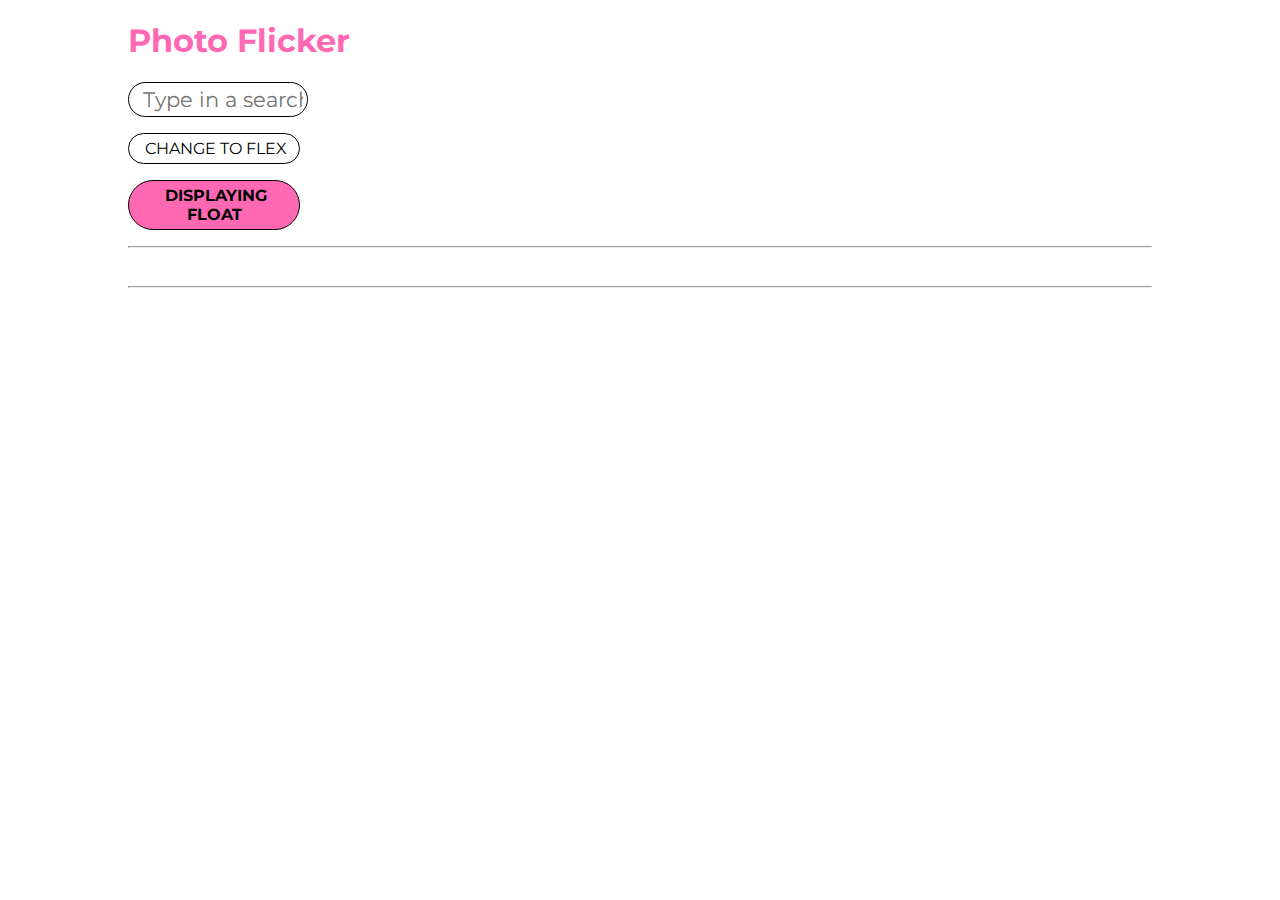
<file: index.html>
<!DOCTYPE html>
<html lang="en">

<head>

    <meta charset="utf-8">
    <meta name="viewport" content="width=device-width, initial-scale=1, maximum-scale=1, height=device-height">
    <!-- JQuery script -->
    <script src="js/jqueryfile3.3.1.js"></script>
    <!-- JQuery-UI CSS and script -->
    <link rel="stylesheet" href="jquery-ui-1.12.1/jquery-ui.css">
    <script src="jquery-ui-1.12.1/jquery-ui.js"></script>
    <!-- My own JS file -->
    <script src="js/mainJavaScript.js"></script>
    <!-- Google fonts -->
    <link href="https://fonts.googleapis.com/css?family=Montserrat" rel="stylesheet">
    <!-- My own CSS -->
    <link rel="stylesheet" href="css/style.css">

    <title>Photo Flicker</title>
    <link rel="icon" type="image/png" href="images/2027073.png">

</head>

<body class="float_body">

    <h1 class="float_h1">Photo Flicker</h1>

    <div class="search_input_box">
        <input type="text" name="search" id="search" placeholder="Type in a search word...">
    </div>

    <div class="switch_buttons">
        <div id="link_box_one">
            <a href="html/indexTwo.html">CHANGE TO FLEX</a>
        </div>

        <div id="link_box_two" class="color_filled_pink">
            <a href="index.html"><strong>DISPLAYING FLOAT</strong></a>
        </div>
    </div>

    <hr>

    <div id="float_container">
    </div>

    <div id="dialog">

    </div>

    <hr>

</body>

</html>
</file>
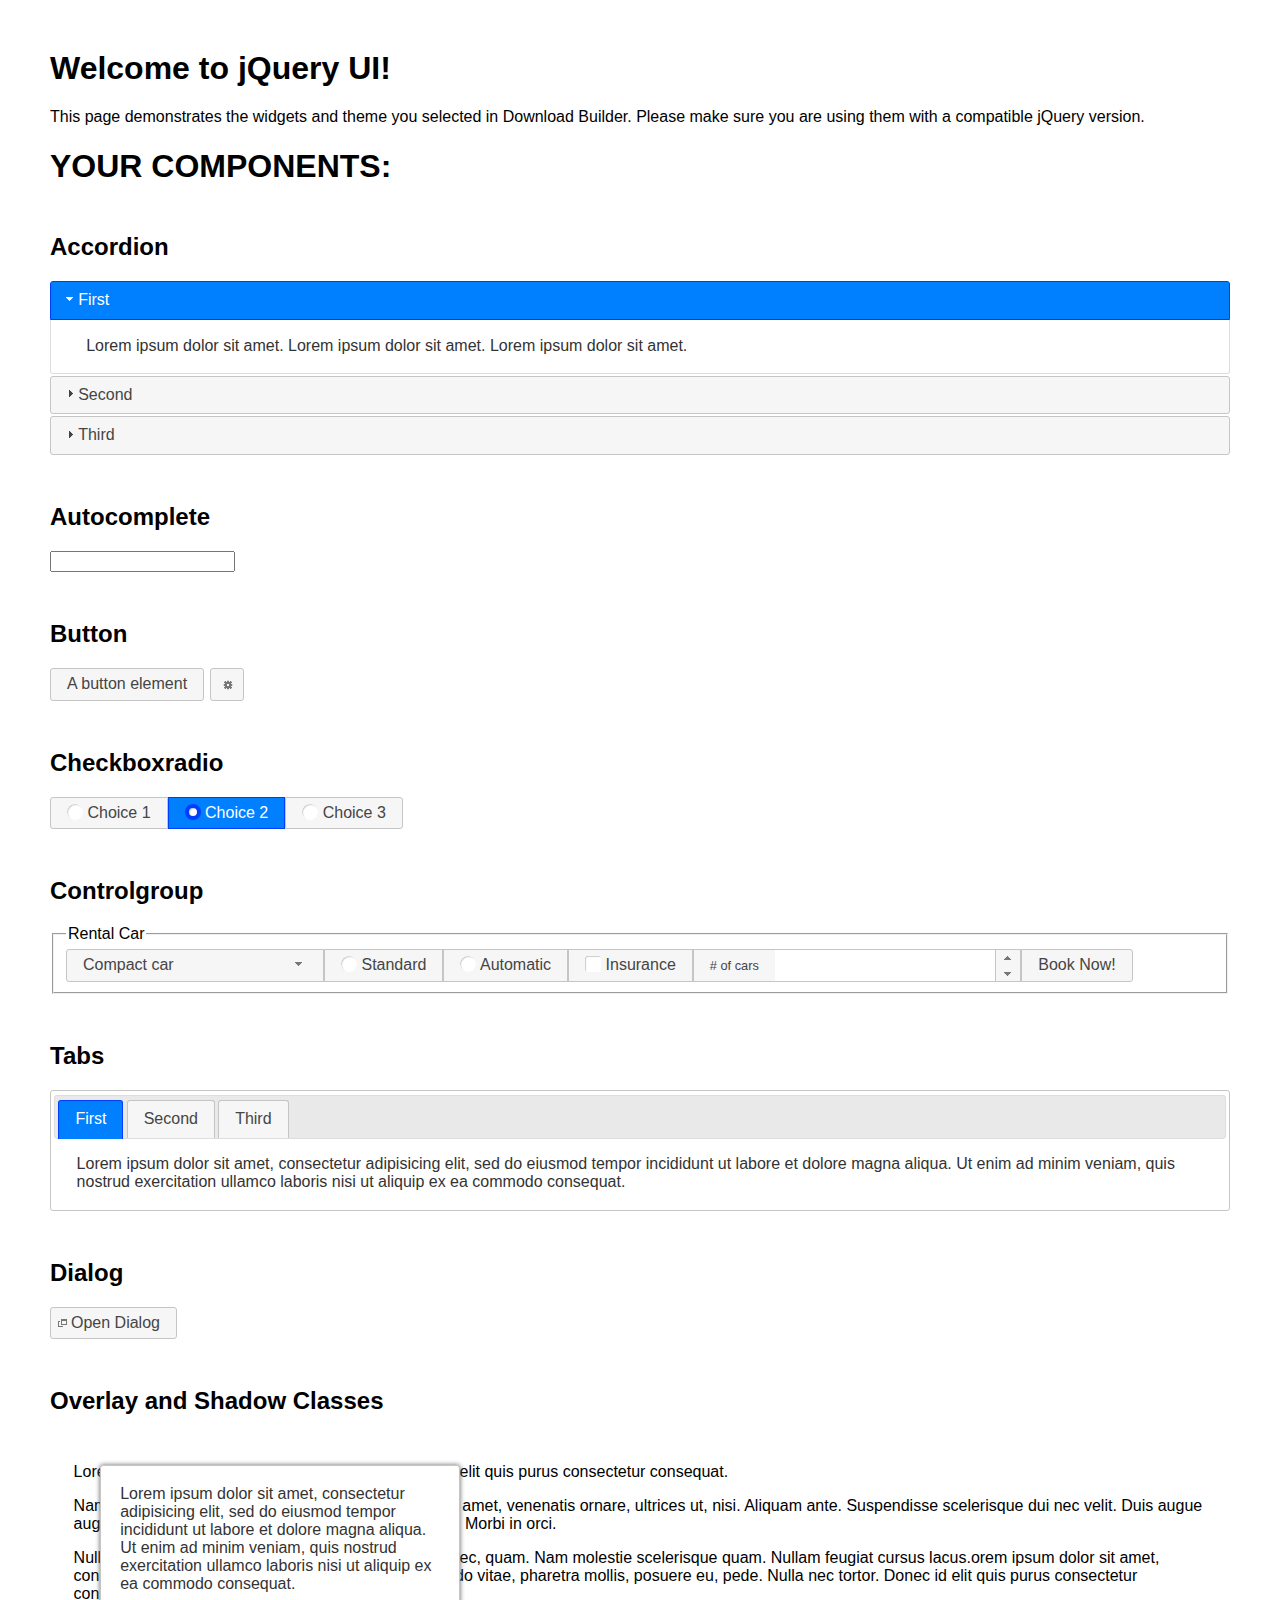
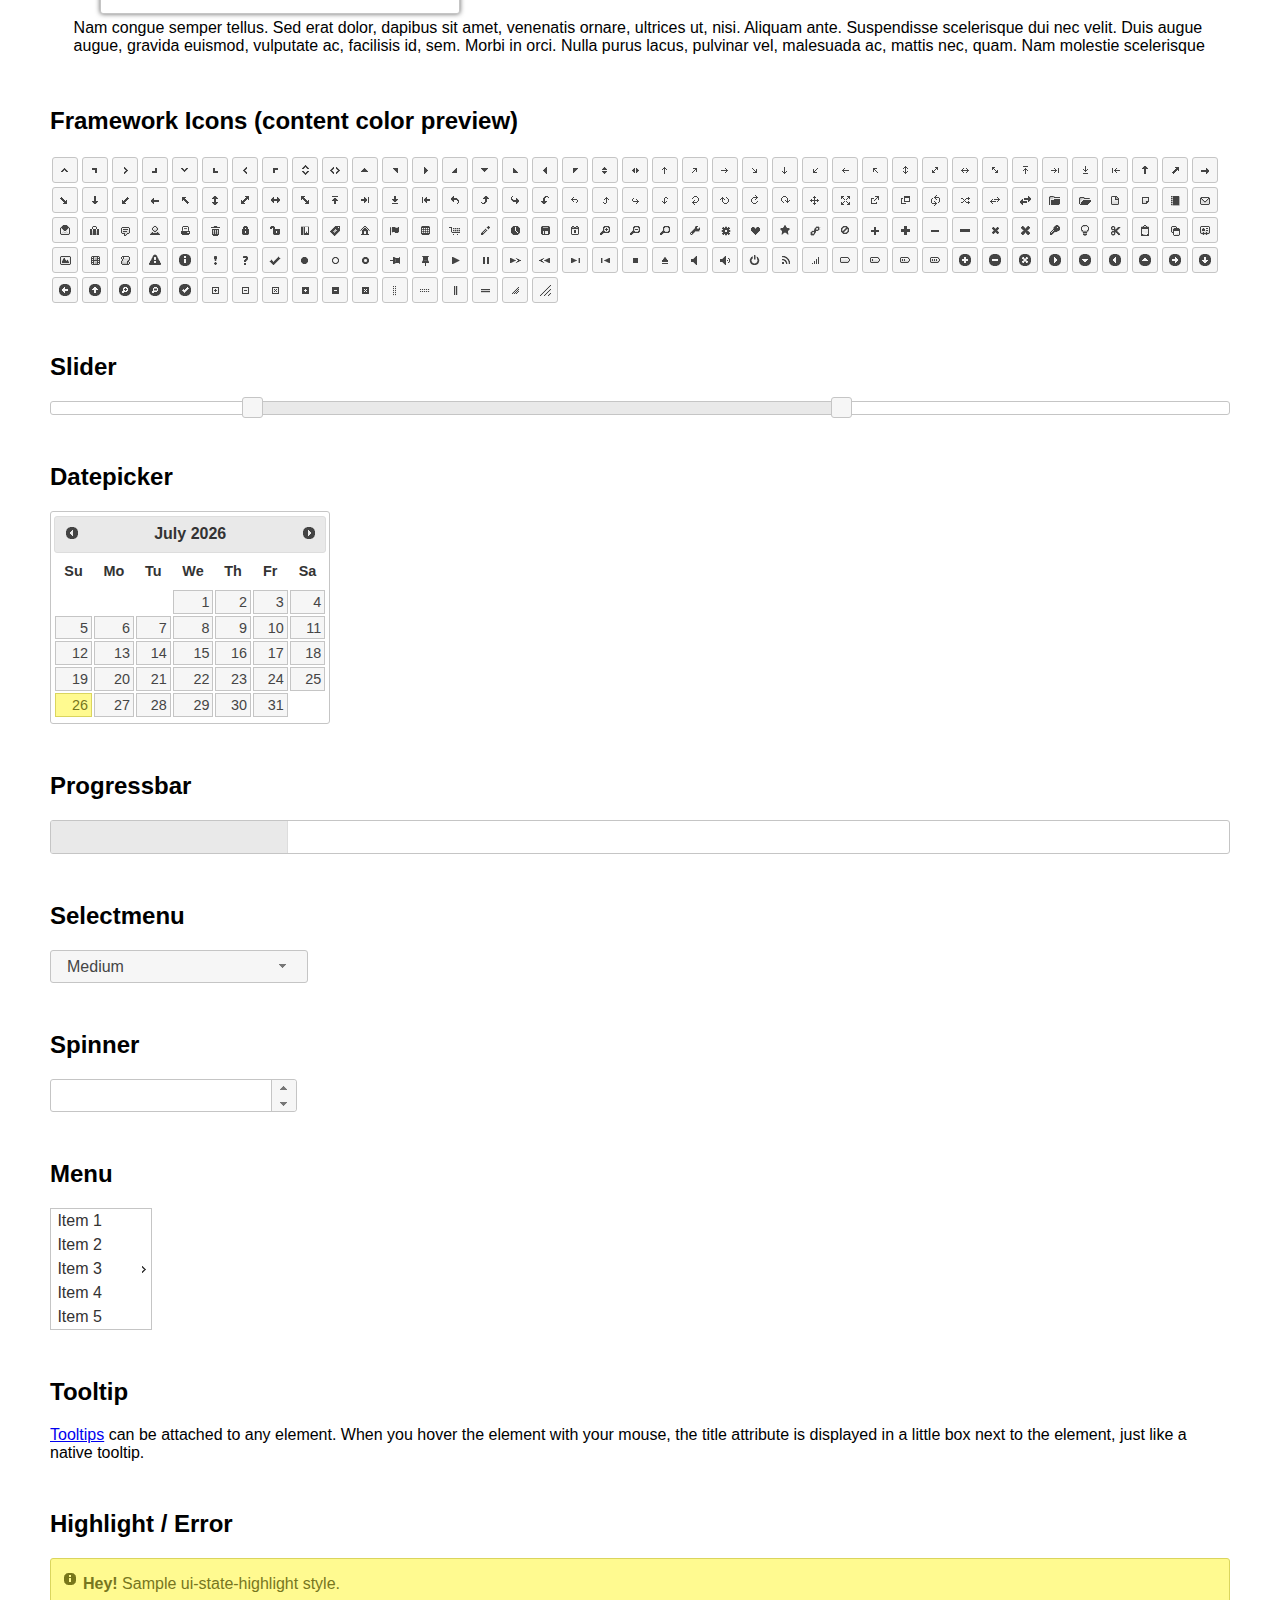
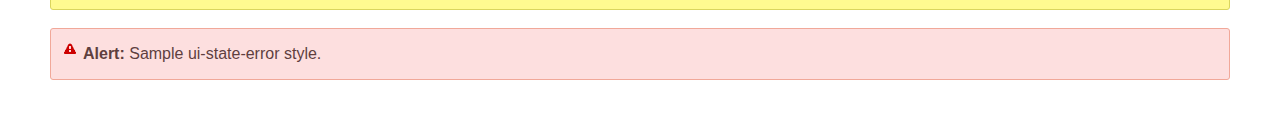
<file: jquery-ui-1.12.1/index.html>
<!doctype html>
<html lang="us">
<head>
	<meta charset="utf-8">
	<title>jQuery UI Example Page</title>
	<link href="jquery-ui.css" rel="stylesheet">
	<style>
	body{
		font-family: "Trebuchet MS", sans-serif;
		margin: 50px;
	}
	.demoHeaders {
		margin-top: 2em;
	}
	#dialog-link {
		padding: .4em 1em .4em 20px;
		text-decoration: none;
		position: relative;
	}
	#dialog-link span.ui-icon {
		margin: 0 5px 0 0;
		position: absolute;
		left: .2em;
		top: 50%;
		margin-top: -8px;
	}
	#icons {
		margin: 0;
		padding: 0;
	}
	#icons li {
		margin: 2px;
		position: relative;
		padding: 4px 0;
		cursor: pointer;
		float: left;
		list-style: none;
	}
	#icons span.ui-icon {
		float: left;
		margin: 0 4px;
	}
	.fakewindowcontain .ui-widget-overlay {
		position: absolute;
	}
	select {
		width: 200px;
	}
	</style>
</head>
<body>

<h1>Welcome to jQuery UI!</h1>

<div class="ui-widget">
	<p>This page demonstrates the widgets and theme you selected in Download Builder. Please make sure you are using them with a compatible jQuery version.</p>
</div>

<h1>YOUR COMPONENTS:</h1>


<!-- Accordion -->
<h2 class="demoHeaders">Accordion</h2>
<div id="accordion">
	<h3>First</h3>
	<div>Lorem ipsum dolor sit amet. Lorem ipsum dolor sit amet. Lorem ipsum dolor sit amet.</div>
	<h3>Second</h3>
	<div>Phasellus mattis tincidunt nibh.</div>
	<h3>Third</h3>
	<div>Nam dui erat, auctor a, dignissim quis.</div>
</div>



<!-- Autocomplete -->
<h2 class="demoHeaders">Autocomplete</h2>
<div>
	<input id="autocomplete" title="type &quot;a&quot;">
</div>



<!-- Button -->
<h2 class="demoHeaders">Button</h2>
<button id="button">A button element</button>
<button id="button-icon">An icon-only button</button>



<!-- Checkboxradio -->
<h2 class="demoHeaders">Checkboxradio</h2>
<form style="margin-top: 1em;">
	<div id="radioset">
		<input type="radio" id="radio1" name="radio"><label for="radio1">Choice 1</label>
		<input type="radio" id="radio2" name="radio" checked="checked"><label for="radio2">Choice 2</label>
		<input type="radio" id="radio3" name="radio"><label for="radio3">Choice 3</label>
	</div>
</form>



<!-- Controlgroup -->
<h2 class="demoHeaders">Controlgroup</h2>
<fieldset>
	<legend>Rental Car</legend>
	<div id="controlgroup">
		<select id="car-type">
			<option>Compact car</option>
			<option>Midsize car</option>
			<option>Full size car</option>
			<option>SUV</option>
			<option>Luxury</option>
			<option>Truck</option>
			<option>Van</option>
		</select>
		<label for="transmission-standard">Standard</label>
		<input type="radio" name="transmission" id="transmission-standard">
		<label for="transmission-automatic">Automatic</label>
		<input type="radio" name="transmission" id="transmission-automatic">
		<label for="insurance">Insurance</label>
		<input type="checkbox" name="insurance" id="insurance">
		<label for="horizontal-spinner" class="ui-controlgroup-label"># of cars</label>
		<input id="horizontal-spinner" class="ui-spinner-input">
		<button>Book Now!</button>
	</div>
</fieldset>



<!-- Tabs -->
<h2 class="demoHeaders">Tabs</h2>
<div id="tabs">
	<ul>
		<li><a href="#tabs-1">First</a></li>
		<li><a href="#tabs-2">Second</a></li>
		<li><a href="#tabs-3">Third</a></li>
	</ul>
	<div id="tabs-1">Lorem ipsum dolor sit amet, consectetur adipisicing elit, sed do eiusmod tempor incididunt ut labore et dolore magna aliqua. Ut enim ad minim veniam, quis nostrud exercitation ullamco laboris nisi ut aliquip ex ea commodo consequat.</div>
	<div id="tabs-2">Phasellus mattis tincidunt nibh. Cras orci urna, blandit id, pretium vel, aliquet ornare, felis. Maecenas scelerisque sem non nisl. Fusce sed lorem in enim dictum bibendum.</div>
	<div id="tabs-3">Nam dui erat, auctor a, dignissim quis, sollicitudin eu, felis. Pellentesque nisi urna, interdum eget, sagittis et, consequat vestibulum, lacus. Mauris porttitor ullamcorper augue.</div>
</div>



<h2 class="demoHeaders">Dialog</h2>
<p>
	<button id="dialog-link" class="ui-button ui-corner-all ui-widget">
		<span class="ui-icon ui-icon-newwin"></span>Open Dialog
	</button>
</p>

<h2 class="demoHeaders">Overlay and Shadow Classes</h2>
<div style="position: relative; width: 96%; height: 200px; padding:1% 2%; overflow:hidden;" class="fakewindowcontain">
	<p>Lorem ipsum dolor sit amet,  Nulla nec tortor. Donec id elit quis purus consectetur consequat. </p><p>Nam congue semper tellus. Sed erat dolor, dapibus sit amet, venenatis ornare, ultrices ut, nisi. Aliquam ante. Suspendisse scelerisque dui nec velit. Duis augue augue, gravida euismod, vulputate ac, facilisis id, sem. Morbi in orci. </p><p>Nulla purus lacus, pulvinar vel, malesuada ac, mattis nec, quam. Nam molestie scelerisque quam. Nullam feugiat cursus lacus.orem ipsum dolor sit amet, consectetur adipiscing elit. Donec libero risus, commodo vitae, pharetra mollis, posuere eu, pede. Nulla nec tortor. Donec id elit quis purus consectetur consequat. </p><p>Nam congue semper tellus. Sed erat dolor, dapibus sit amet, venenatis ornare, ultrices ut, nisi. Aliquam ante. Suspendisse scelerisque dui nec velit. Duis augue augue, gravida euismod, vulputate ac, facilisis id, sem. Morbi in orci. Nulla purus lacus, pulvinar vel, malesuada ac, mattis nec, quam. Nam molestie scelerisque quam. </p><p>Nullam feugiat cursus lacus.orem ipsum dolor sit amet, consectetur adipiscing elit. Donec libero risus, commodo vitae, pharetra mollis, posuere eu, pede. Nulla nec tortor. Donec id elit quis purus consectetur consequat. Nam congue semper tellus. Sed erat dolor, dapibus sit amet, venenatis ornare, ultrices ut, nisi. Aliquam ante. </p><p>Suspendisse scelerisque dui nec velit. Duis augue augue, gravida euismod, vulputate ac, facilisis id, sem. Morbi in orci. Nulla purus lacus, pulvinar vel, malesuada ac, mattis nec, quam. Nam molestie scelerisque quam. Nullam feugiat cursus lacus.orem ipsum dolor sit amet, consectetur adipiscing elit. Donec libero risus, commodo vitae, pharetra mollis, posuere eu, pede. Nulla nec tortor. Donec id elit quis purus consectetur consequat. Nam congue semper tellus. Sed erat dolor, dapibus sit amet, venenatis ornare, ultrices ut, nisi. </p>

	<!-- ui-dialog -->
	<div class="ui-widget-overlay ui-front"></div>
	<div style="position: absolute; width: 320px; left: 50px; top: 30px; padding: 1.2em" class="ui-widget ui-front ui-widget-content ui-corner-all ui-widget-shadow">
		Lorem ipsum dolor sit amet, consectetur adipisicing elit, sed do eiusmod tempor incididunt ut labore et dolore magna aliqua. Ut enim ad minim veniam, quis nostrud exercitation ullamco laboris nisi ut aliquip ex ea commodo consequat.
	</div>

</div>

<!-- ui-dialog -->
<div id="dialog" title="Dialog Title">
	<p>Lorem ipsum dolor sit amet, consectetur adipisicing elit, sed do eiusmod tempor incididunt ut labore et dolore magna aliqua. Ut enim ad minim veniam, quis nostrud exercitation ullamco laboris nisi ut aliquip ex ea commodo consequat.</p>
</div>



<h2 class="demoHeaders">Framework Icons (content color preview)</h2>
<ul id="icons" class="ui-widget ui-helper-clearfix">
	<li class="ui-state-default ui-corner-all" title=".ui-icon-caret-1-n"><span class="ui-icon ui-icon-caret-1-n"></span></li>
	<li class="ui-state-default ui-corner-all" title=".ui-icon-caret-1-ne"><span class="ui-icon ui-icon-caret-1-ne"></span></li>
	<li class="ui-state-default ui-corner-all" title=".ui-icon-caret-1-e"><span class="ui-icon ui-icon-caret-1-e"></span></li>
	<li class="ui-state-default ui-corner-all" title=".ui-icon-caret-1-se"><span class="ui-icon ui-icon-caret-1-se"></span></li>
	<li class="ui-state-default ui-corner-all" title=".ui-icon-caret-1-s"><span class="ui-icon ui-icon-caret-1-s"></span></li>
	<li class="ui-state-default ui-corner-all" title=".ui-icon-caret-1-sw"><span class="ui-icon ui-icon-caret-1-sw"></span></li>
	<li class="ui-state-default ui-corner-all" title=".ui-icon-caret-1-w"><span class="ui-icon ui-icon-caret-1-w"></span></li>
	<li class="ui-state-default ui-corner-all" title=".ui-icon-caret-1-nw"><span class="ui-icon ui-icon-caret-1-nw"></span></li>
	<li class="ui-state-default ui-corner-all" title=".ui-icon-caret-2-n-s"><span class="ui-icon ui-icon-caret-2-n-s"></span></li>
	<li class="ui-state-default ui-corner-all" title=".ui-icon-caret-2-e-w"><span class="ui-icon ui-icon-caret-2-e-w"></span></li>
	<li class="ui-state-default ui-corner-all" title=".ui-icon-triangle-1-n"><span class="ui-icon ui-icon-triangle-1-n"></span></li>
	<li class="ui-state-default ui-corner-all" title=".ui-icon-triangle-1-ne"><span class="ui-icon ui-icon-triangle-1-ne"></span></li>
	<li class="ui-state-default ui-corner-all" title=".ui-icon-triangle-1-e"><span class="ui-icon ui-icon-triangle-1-e"></span></li>
	<li class="ui-state-default ui-corner-all" title=".ui-icon-triangle-1-se"><span class="ui-icon ui-icon-triangle-1-se"></span></li>
	<li class="ui-state-default ui-corner-all" title=".ui-icon-triangle-1-s"><span class="ui-icon ui-icon-triangle-1-s"></span></li>
	<li class="ui-state-default ui-corner-all" title=".ui-icon-triangle-1-sw"><span class="ui-icon ui-icon-triangle-1-sw"></span></li>
	<li class="ui-state-default ui-corner-all" title=".ui-icon-triangle-1-w"><span class="ui-icon ui-icon-triangle-1-w"></span></li>
	<li class="ui-state-default ui-corner-all" title=".ui-icon-triangle-1-nw"><span class="ui-icon ui-icon-triangle-1-nw"></span></li>
	<li class="ui-state-default ui-corner-all" title=".ui-icon-triangle-2-n-s"><span class="ui-icon ui-icon-triangle-2-n-s"></span></li>
	<li class="ui-state-default ui-corner-all" title=".ui-icon-triangle-2-e-w"><span class="ui-icon ui-icon-triangle-2-e-w"></span></li>
	<li class="ui-state-default ui-corner-all" title=".ui-icon-arrow-1-n"><span class="ui-icon ui-icon-arrow-1-n"></span></li>
	<li class="ui-state-default ui-corner-all" title=".ui-icon-arrow-1-ne"><span class="ui-icon ui-icon-arrow-1-ne"></span></li>
	<li class="ui-state-default ui-corner-all" title=".ui-icon-arrow-1-e"><span class="ui-icon ui-icon-arrow-1-e"></span></li>
	<li class="ui-state-default ui-corner-all" title=".ui-icon-arrow-1-se"><span class="ui-icon ui-icon-arrow-1-se"></span></li>
	<li class="ui-state-default ui-corner-all" title=".ui-icon-arrow-1-s"><span class="ui-icon ui-icon-arrow-1-s"></span></li>
	<li class="ui-state-default ui-corner-all" title=".ui-icon-arrow-1-sw"><span class="ui-icon ui-icon-arrow-1-sw"></span></li>
	<li class="ui-state-default ui-corner-all" title=".ui-icon-arrow-1-w"><span class="ui-icon ui-icon-arrow-1-w"></span></li>
	<li class="ui-state-default ui-corner-all" title=".ui-icon-arrow-1-nw"><span class="ui-icon ui-icon-arrow-1-nw"></span></li>
	<li class="ui-state-default ui-corner-all" title=".ui-icon-arrow-2-n-s"><span class="ui-icon ui-icon-arrow-2-n-s"></span></li>
	<li class="ui-state-default ui-corner-all" title=".ui-icon-arrow-2-ne-sw"><span class="ui-icon ui-icon-arrow-2-ne-sw"></span></li>
	<li class="ui-state-default ui-corner-all" title=".ui-icon-arrow-2-e-w"><span class="ui-icon ui-icon-arrow-2-e-w"></span></li>
	<li class="ui-state-default ui-corner-all" title=".ui-icon-arrow-2-se-nw"><span class="ui-icon ui-icon-arrow-2-se-nw"></span></li>
	<li class="ui-state-default ui-corner-all" title=".ui-icon-arrowstop-1-n"><span class="ui-icon ui-icon-arrowstop-1-n"></span></li>
	<li class="ui-state-default ui-corner-all" title=".ui-icon-arrowstop-1-e"><span class="ui-icon ui-icon-arrowstop-1-e"></span></li>
	<li class="ui-state-default ui-corner-all" title=".ui-icon-arrowstop-1-s"><span class="ui-icon ui-icon-arrowstop-1-s"></span></li>
	<li class="ui-state-default ui-corner-all" title=".ui-icon-arrowstop-1-w"><span class="ui-icon ui-icon-arrowstop-1-w"></span></li>
	<li class="ui-state-default ui-corner-all" title=".ui-icon-arrowthick-1-n"><span class="ui-icon ui-icon-arrowthick-1-n"></span></li>
	<li class="ui-state-default ui-corner-all" title=".ui-icon-arrowthick-1-ne"><span class="ui-icon ui-icon-arrowthick-1-ne"></span></li>
	<li class="ui-state-default ui-corner-all" title=".ui-icon-arrowthick-1-e"><span class="ui-icon ui-icon-arrowthick-1-e"></span></li>
	<li class="ui-state-default ui-corner-all" title=".ui-icon-arrowthick-1-se"><span class="ui-icon ui-icon-arrowthick-1-se"></span></li>
	<li class="ui-state-default ui-corner-all" title=".ui-icon-arrowthick-1-s"><span class="ui-icon ui-icon-arrowthick-1-s"></span></li>
	<li class="ui-state-default ui-corner-all" title=".ui-icon-arrowthick-1-sw"><span class="ui-icon ui-icon-arrowthick-1-sw"></span></li>
	<li class="ui-state-default ui-corner-all" title=".ui-icon-arrowthick-1-w"><span class="ui-icon ui-icon-arrowthick-1-w"></span></li>
	<li class="ui-state-default ui-corner-all" title=".ui-icon-arrowthick-1-nw"><span class="ui-icon ui-icon-arrowthick-1-nw"></span></li>
	<li class="ui-state-default ui-corner-all" title=".ui-icon-arrowthick-2-n-s"><span class="ui-icon ui-icon-arrowthick-2-n-s"></span></li>
	<li class="ui-state-default ui-corner-all" title=".ui-icon-arrowthick-2-ne-sw"><span class="ui-icon ui-icon-arrowthick-2-ne-sw"></span></li>
	<li class="ui-state-default ui-corner-all" title=".ui-icon-arrowthick-2-e-w"><span class="ui-icon ui-icon-arrowthick-2-e-w"></span></li>
	<li class="ui-state-default ui-corner-all" title=".ui-icon-arrowthick-2-se-nw"><span class="ui-icon ui-icon-arrowthick-2-se-nw"></span></li>
	<li class="ui-state-default ui-corner-all" title=".ui-icon-arrowthickstop-1-n"><span class="ui-icon ui-icon-arrowthickstop-1-n"></span></li>
	<li class="ui-state-default ui-corner-all" title=".ui-icon-arrowthickstop-1-e"><span class="ui-icon ui-icon-arrowthickstop-1-e"></span></li>
	<li class="ui-state-default ui-corner-all" title=".ui-icon-arrowthickstop-1-s"><span class="ui-icon ui-icon-arrowthickstop-1-s"></span></li>
	<li class="ui-state-default ui-corner-all" title=".ui-icon-arrowthickstop-1-w"><span class="ui-icon ui-icon-arrowthickstop-1-w"></span></li>
	<li class="ui-state-default ui-corner-all" title=".ui-icon-arrowreturnthick-1-w"><span class="ui-icon ui-icon-arrowreturnthick-1-w"></span></li>
	<li class="ui-state-default ui-corner-all" title=".ui-icon-arrowreturnthick-1-n"><span class="ui-icon ui-icon-arrowreturnthick-1-n"></span></li>
	<li class="ui-state-default ui-corner-all" title=".ui-icon-arrowreturnthick-1-e"><span class="ui-icon ui-icon-arrowreturnthick-1-e"></span></li>
	<li class="ui-state-default ui-corner-all" title=".ui-icon-arrowreturnthick-1-s"><span class="ui-icon ui-icon-arrowreturnthick-1-s"></span></li>
	<li class="ui-state-default ui-corner-all" title=".ui-icon-arrowreturn-1-w"><span class="ui-icon ui-icon-arrowreturn-1-w"></span></li>
	<li class="ui-state-default ui-corner-all" title=".ui-icon-arrowreturn-1-n"><span class="ui-icon ui-icon-arrowreturn-1-n"></span></li>
	<li class="ui-state-default ui-corner-all" title=".ui-icon-arrowreturn-1-e"><span class="ui-icon ui-icon-arrowreturn-1-e"></span></li>
	<li class="ui-state-default ui-corner-all" title=".ui-icon-arrowreturn-1-s"><span class="ui-icon ui-icon-arrowreturn-1-s"></span></li>
	<li class="ui-state-default ui-corner-all" title=".ui-icon-arrowrefresh-1-w"><span class="ui-icon ui-icon-arrowrefresh-1-w"></span></li>
	<li class="ui-state-default ui-corner-all" title=".ui-icon-arrowrefresh-1-n"><span class="ui-icon ui-icon-arrowrefresh-1-n"></span></li>
	<li class="ui-state-default ui-corner-all" title=".ui-icon-arrowrefresh-1-e"><span class="ui-icon ui-icon-arrowrefresh-1-e"></span></li>
	<li class="ui-state-default ui-corner-all" title=".ui-icon-arrowrefresh-1-s"><span class="ui-icon ui-icon-arrowrefresh-1-s"></span></li>
	<li class="ui-state-default ui-corner-all" title=".ui-icon-arrow-4"><span class="ui-icon ui-icon-arrow-4"></span></li>
	<li class="ui-state-default ui-corner-all" title=".ui-icon-arrow-4-diag"><span class="ui-icon ui-icon-arrow-4-diag"></span></li>
	<li class="ui-state-default ui-corner-all" title=".ui-icon-extlink"><span class="ui-icon ui-icon-extlink"></span></li>
	<li class="ui-state-default ui-corner-all" title=".ui-icon-newwin"><span class="ui-icon ui-icon-newwin"></span></li>
	<li class="ui-state-default ui-corner-all" title=".ui-icon-refresh"><span class="ui-icon ui-icon-refresh"></span></li>
	<li class="ui-state-default ui-corner-all" title=".ui-icon-shuffle"><span class="ui-icon ui-icon-shuffle"></span></li>
	<li class="ui-state-default ui-corner-all" title=".ui-icon-transfer-e-w"><span class="ui-icon ui-icon-transfer-e-w"></span></li>
	<li class="ui-state-default ui-corner-all" title=".ui-icon-transferthick-e-w"><span class="ui-icon ui-icon-transferthick-e-w"></span></li>
	<li class="ui-state-default ui-corner-all" title=".ui-icon-folder-collapsed"><span class="ui-icon ui-icon-folder-collapsed"></span></li>
	<li class="ui-state-default ui-corner-all" title=".ui-icon-folder-open"><span class="ui-icon ui-icon-folder-open"></span></li>
	<li class="ui-state-default ui-corner-all" title=".ui-icon-document"><span class="ui-icon ui-icon-document"></span></li>
	<li class="ui-state-default ui-corner-all" title=".ui-icon-document-b"><span class="ui-icon ui-icon-document-b"></span></li>
	<li class="ui-state-default ui-corner-all" title=".ui-icon-note"><span class="ui-icon ui-icon-note"></span></li>
	<li class="ui-state-default ui-corner-all" title=".ui-icon-mail-closed"><span class="ui-icon ui-icon-mail-closed"></span></li>
	<li class="ui-state-default ui-corner-all" title=".ui-icon-mail-open"><span class="ui-icon ui-icon-mail-open"></span></li>
	<li class="ui-state-default ui-corner-all" title=".ui-icon-suitcase"><span class="ui-icon ui-icon-suitcase"></span></li>
	<li class="ui-state-default ui-corner-all" title=".ui-icon-comment"><span class="ui-icon ui-icon-comment"></span></li>
	<li class="ui-state-default ui-corner-all" title=".ui-icon-person"><span class="ui-icon ui-icon-person"></span></li>
	<li class="ui-state-default ui-corner-all" title=".ui-icon-print"><span class="ui-icon ui-icon-print"></span></li>
	<li class="ui-state-default ui-corner-all" title=".ui-icon-trash"><span class="ui-icon ui-icon-trash"></span></li>
	<li class="ui-state-default ui-corner-all" title=".ui-icon-locked"><span class="ui-icon ui-icon-locked"></span></li>
	<li class="ui-state-default ui-corner-all" title=".ui-icon-unlocked"><span class="ui-icon ui-icon-unlocked"></span></li>
	<li class="ui-state-default ui-corner-all" title=".ui-icon-bookmark"><span class="ui-icon ui-icon-bookmark"></span></li>
	<li class="ui-state-default ui-corner-all" title=".ui-icon-tag"><span class="ui-icon ui-icon-tag"></span></li>
	<li class="ui-state-default ui-corner-all" title=".ui-icon-home"><span class="ui-icon ui-icon-home"></span></li>
	<li class="ui-state-default ui-corner-all" title=".ui-icon-flag"><span class="ui-icon ui-icon-flag"></span></li>
	<li class="ui-state-default ui-corner-all" title=".ui-icon-calculator"><span class="ui-icon ui-icon-calculator"></span></li>
	<li class="ui-state-default ui-corner-all" title=".ui-icon-cart"><span class="ui-icon ui-icon-cart"></span></li>
	<li class="ui-state-default ui-corner-all" title=".ui-icon-pencil"><span class="ui-icon ui-icon-pencil"></span></li>
	<li class="ui-state-default ui-corner-all" title=".ui-icon-clock"><span class="ui-icon ui-icon-clock"></span></li>
	<li class="ui-state-default ui-corner-all" title=".ui-icon-disk"><span class="ui-icon ui-icon-disk"></span></li>
	<li class="ui-state-default ui-corner-all" title=".ui-icon-calendar"><span class="ui-icon ui-icon-calendar"></span></li>
	<li class="ui-state-default ui-corner-all" title=".ui-icon-zoomin"><span class="ui-icon ui-icon-zoomin"></span></li>
	<li class="ui-state-default ui-corner-all" title=".ui-icon-zoomout"><span class="ui-icon ui-icon-zoomout"></span></li>
	<li class="ui-state-default ui-corner-all" title=".ui-icon-search"><span class="ui-icon ui-icon-search"></span></li>
	<li class="ui-state-default ui-corner-all" title=".ui-icon-wrench"><span class="ui-icon ui-icon-wrench"></span></li>
	<li class="ui-state-default ui-corner-all" title=".ui-icon-gear"><span class="ui-icon ui-icon-gear"></span></li>
	<li class="ui-state-default ui-corner-all" title=".ui-icon-heart"><span class="ui-icon ui-icon-heart"></span></li>
	<li class="ui-state-default ui-corner-all" title=".ui-icon-star"><span class="ui-icon ui-icon-star"></span></li>
	<li class="ui-state-default ui-corner-all" title=".ui-icon-link"><span class="ui-icon ui-icon-link"></span></li>
	<li class="ui-state-default ui-corner-all" title=".ui-icon-cancel"><span class="ui-icon ui-icon-cancel"></span></li>
	<li class="ui-state-default ui-corner-all" title=".ui-icon-plus"><span class="ui-icon ui-icon-plus"></span></li>
	<li class="ui-state-default ui-corner-all" title=".ui-icon-plusthick"><span class="ui-icon ui-icon-plusthick"></span></li>
	<li class="ui-state-default ui-corner-all" title=".ui-icon-minus"><span class="ui-icon ui-icon-minus"></span></li>
	<li class="ui-state-default ui-corner-all" title=".ui-icon-minusthick"><span class="ui-icon ui-icon-minusthick"></span></li>
	<li class="ui-state-default ui-corner-all" title=".ui-icon-close"><span class="ui-icon ui-icon-close"></span></li>
	<li class="ui-state-default ui-corner-all" title=".ui-icon-closethick"><span class="ui-icon ui-icon-closethick"></span></li>
	<li class="ui-state-default ui-corner-all" title=".ui-icon-key"><span class="ui-icon ui-icon-key"></span></li>
	<li class="ui-state-default ui-corner-all" title=".ui-icon-lightbulb"><span class="ui-icon ui-icon-lightbulb"></span></li>
	<li class="ui-state-default ui-corner-all" title=".ui-icon-scissors"><span class="ui-icon ui-icon-scissors"></span></li>
	<li class="ui-state-default ui-corner-all" title=".ui-icon-clipboard"><span class="ui-icon ui-icon-clipboard"></span></li>
	<li class="ui-state-default ui-corner-all" title=".ui-icon-copy"><span class="ui-icon ui-icon-copy"></span></li>
	<li class="ui-state-default ui-corner-all" title=".ui-icon-contact"><span class="ui-icon ui-icon-contact"></span></li>
	<li class="ui-state-default ui-corner-all" title=".ui-icon-image"><span class="ui-icon ui-icon-image"></span></li>
	<li class="ui-state-default ui-corner-all" title=".ui-icon-video"><span class="ui-icon ui-icon-video"></span></li>
	<li class="ui-state-default ui-corner-all" title=".ui-icon-script"><span class="ui-icon ui-icon-script"></span></li>
	<li class="ui-state-default ui-corner-all" title=".ui-icon-alert"><span class="ui-icon ui-icon-alert"></span></li>
	<li class="ui-state-default ui-corner-all" title=".ui-icon-info"><span class="ui-icon ui-icon-info"></span></li>
	<li class="ui-state-default ui-corner-all" title=".ui-icon-notice"><span class="ui-icon ui-icon-notice"></span></li>
	<li class="ui-state-default ui-corner-all" title=".ui-icon-help"><span class="ui-icon ui-icon-help"></span></li>
	<li class="ui-state-default ui-corner-all" title=".ui-icon-check"><span class="ui-icon ui-icon-check"></span></li>
	<li class="ui-state-default ui-corner-all" title=".ui-icon-bullet"><span class="ui-icon ui-icon-bullet"></span></li>
	<li class="ui-state-default ui-corner-all" title=".ui-icon-radio-off"><span class="ui-icon ui-icon-radio-off"></span></li>
	<li class="ui-state-default ui-corner-all" title=".ui-icon-radio-on"><span class="ui-icon ui-icon-radio-on"></span></li>
	<li class="ui-state-default ui-corner-all" title=".ui-icon-pin-w"><span class="ui-icon ui-icon-pin-w"></span></li>
	<li class="ui-state-default ui-corner-all" title=".ui-icon-pin-s"><span class="ui-icon ui-icon-pin-s"></span></li>
	<li class="ui-state-default ui-corner-all" title=".ui-icon-play"><span class="ui-icon ui-icon-play"></span></li>
	<li class="ui-state-default ui-corner-all" title=".ui-icon-pause"><span class="ui-icon ui-icon-pause"></span></li>
	<li class="ui-state-default ui-corner-all" title=".ui-icon-seek-next"><span class="ui-icon ui-icon-seek-next"></span></li>
	<li class="ui-state-default ui-corner-all" title=".ui-icon-seek-prev"><span class="ui-icon ui-icon-seek-prev"></span></li>
	<li class="ui-state-default ui-corner-all" title=".ui-icon-seek-end"><span class="ui-icon ui-icon-seek-end"></span></li>
	<li class="ui-state-default ui-corner-all" title=".ui-icon-seek-first"><span class="ui-icon ui-icon-seek-first"></span></li>
	<li class="ui-state-default ui-corner-all" title=".ui-icon-stop"><span class="ui-icon ui-icon-stop"></span></li>
	<li class="ui-state-default ui-corner-all" title=".ui-icon-eject"><span class="ui-icon ui-icon-eject"></span></li>
	<li class="ui-state-default ui-corner-all" title=".ui-icon-volume-off"><span class="ui-icon ui-icon-volume-off"></span></li>
	<li class="ui-state-default ui-corner-all" title=".ui-icon-volume-on"><span class="ui-icon ui-icon-volume-on"></span></li>
	<li class="ui-state-default ui-corner-all" title=".ui-icon-power"><span class="ui-icon ui-icon-power"></span></li>
	<li class="ui-state-default ui-corner-all" title=".ui-icon-signal-diag"><span class="ui-icon ui-icon-signal-diag"></span></li>
	<li class="ui-state-default ui-corner-all" title=".ui-icon-signal"><span class="ui-icon ui-icon-signal"></span></li>
	<li class="ui-state-default ui-corner-all" title=".ui-icon-battery-0"><span class="ui-icon ui-icon-battery-0"></span></li>
	<li class="ui-state-default ui-corner-all" title=".ui-icon-battery-1"><span class="ui-icon ui-icon-battery-1"></span></li>
	<li class="ui-state-default ui-corner-all" title=".ui-icon-battery-2"><span class="ui-icon ui-icon-battery-2"></span></li>
	<li class="ui-state-default ui-corner-all" title=".ui-icon-battery-3"><span class="ui-icon ui-icon-battery-3"></span></li>
	<li class="ui-state-default ui-corner-all" title=".ui-icon-circle-plus"><span class="ui-icon ui-icon-circle-plus"></span></li>
	<li class="ui-state-default ui-corner-all" title=".ui-icon-circle-minus"><span class="ui-icon ui-icon-circle-minus"></span></li>
	<li class="ui-state-default ui-corner-all" title=".ui-icon-circle-close"><span class="ui-icon ui-icon-circle-close"></span></li>
	<li class="ui-state-default ui-corner-all" title=".ui-icon-circle-triangle-e"><span class="ui-icon ui-icon-circle-triangle-e"></span></li>
	<li class="ui-state-default ui-corner-all" title=".ui-icon-circle-triangle-s"><span class="ui-icon ui-icon-circle-triangle-s"></span></li>
	<li class="ui-state-default ui-corner-all" title=".ui-icon-circle-triangle-w"><span class="ui-icon ui-icon-circle-triangle-w"></span></li>
	<li class="ui-state-default ui-corner-all" title=".ui-icon-circle-triangle-n"><span class="ui-icon ui-icon-circle-triangle-n"></span></li>
	<li class="ui-state-default ui-corner-all" title=".ui-icon-circle-arrow-e"><span class="ui-icon ui-icon-circle-arrow-e"></span></li>
	<li class="ui-state-default ui-corner-all" title=".ui-icon-circle-arrow-s"><span class="ui-icon ui-icon-circle-arrow-s"></span></li>
	<li class="ui-state-default ui-corner-all" title=".ui-icon-circle-arrow-w"><span class="ui-icon ui-icon-circle-arrow-w"></span></li>
	<li class="ui-state-default ui-corner-all" title=".ui-icon-circle-arrow-n"><span class="ui-icon ui-icon-circle-arrow-n"></span></li>
	<li class="ui-state-default ui-corner-all" title=".ui-icon-circle-zoomin"><span class="ui-icon ui-icon-circle-zoomin"></span></li>
	<li class="ui-state-default ui-corner-all" title=".ui-icon-circle-zoomout"><span class="ui-icon ui-icon-circle-zoomout"></span></li>
	<li class="ui-state-default ui-corner-all" title=".ui-icon-circle-check"><span class="ui-icon ui-icon-circle-check"></span></li>
	<li class="ui-state-default ui-corner-all" title=".ui-icon-circlesmall-plus"><span class="ui-icon ui-icon-circlesmall-plus"></span></li>
	<li class="ui-state-default ui-corner-all" title=".ui-icon-circlesmall-minus"><span class="ui-icon ui-icon-circlesmall-minus"></span></li>
	<li class="ui-state-default ui-corner-all" title=".ui-icon-circlesmall-close"><span class="ui-icon ui-icon-circlesmall-close"></span></li>
	<li class="ui-state-default ui-corner-all" title=".ui-icon-squaresmall-plus"><span class="ui-icon ui-icon-squaresmall-plus"></span></li>
	<li class="ui-state-default ui-corner-all" title=".ui-icon-squaresmall-minus"><span class="ui-icon ui-icon-squaresmall-minus"></span></li>
	<li class="ui-state-default ui-corner-all" title=".ui-icon-squaresmall-close"><span class="ui-icon ui-icon-squaresmall-close"></span></li>
	<li class="ui-state-default ui-corner-all" title=".ui-icon-grip-dotted-vertical"><span class="ui-icon ui-icon-grip-dotted-vertical"></span></li>
	<li class="ui-state-default ui-corner-all" title=".ui-icon-grip-dotted-horizontal"><span class="ui-icon ui-icon-grip-dotted-horizontal"></span></li>
	<li class="ui-state-default ui-corner-all" title=".ui-icon-grip-solid-vertical"><span class="ui-icon ui-icon-grip-solid-vertical"></span></li>
	<li class="ui-state-default ui-corner-all" title=".ui-icon-grip-solid-horizontal"><span class="ui-icon ui-icon-grip-solid-horizontal"></span></li>
	<li class="ui-state-default ui-corner-all" title=".ui-icon-gripsmall-diagonal-se"><span class="ui-icon ui-icon-gripsmall-diagonal-se"></span></li>
	<li class="ui-state-default ui-corner-all" title=".ui-icon-grip-diagonal-se"><span class="ui-icon ui-icon-grip-diagonal-se"></span></li>
</ul>


<!-- Slider -->
<h2 class="demoHeaders">Slider</h2>
<div id="slider"></div>



<!-- Datepicker -->
<h2 class="demoHeaders">Datepicker</h2>
<div id="datepicker"></div>



<!-- Progressbar -->
<h2 class="demoHeaders">Progressbar</h2>
<div id="progressbar"></div>



<!-- Progressbar -->
<h2 class="demoHeaders">Selectmenu</h2>
<select id="selectmenu">
	<option>Slower</option>
	<option>Slow</option>
	<option selected="selected">Medium</option>
	<option>Fast</option>
	<option>Faster</option>
</select>



<!-- Spinner -->
<h2 class="demoHeaders">Spinner</h2>
<input id="spinner">



<!-- Menu -->
<h2 class="demoHeaders">Menu</h2>
<ul style="width:100px;" id="menu">
	<li><div>Item 1</div></li>
	<li><div>Item 2</div></li>
	<li><div>Item 3</div>
		<ul>
			<li><div>Item 3-1</div></li>
			<li><div>Item 3-2</div></li>
			<li><div>Item 3-3</div></li>
			<li><div>Item 3-4</div></li>
			<li><div>Item 3-5</div></li>
		</ul>
	</li>
	<li><div>Item 4</div></li>
	<li><div>Item 5</div></li>
</ul>



<!-- Tooltip -->
<h2 class="demoHeaders">Tooltip</h2>
<p id="tooltip">
	<a href="#" title="That&apos;s what this widget is">Tooltips</a> can be attached to any element. When you hover
the element with your mouse, the title attribute is displayed in a little box next to the element, just like a native tooltip.
</p>


<!-- Highlight / Error -->
<h2 class="demoHeaders">Highlight / Error</h2>
<div class="ui-widget">
	<div class="ui-state-highlight ui-corner-all" style="margin-top: 20px; padding: 0 .7em;">
		<p><span class="ui-icon ui-icon-info" style="float: left; margin-right: .3em;"></span>
		<strong>Hey!</strong> Sample ui-state-highlight style.</p>
	</div>
</div>
<br>
<div class="ui-widget">
	<div class="ui-state-error ui-corner-all" style="padding: 0 .7em;">
		<p><span class="ui-icon ui-icon-alert" style="float: left; margin-right: .3em;"></span>
		<strong>Alert:</strong> Sample ui-state-error style.</p>
	</div>
</div>

<script src="external/jquery/jquery.js"></script>
<script src="jquery-ui.js"></script>
<script>

$( "#accordion" ).accordion();



var availableTags = [
	"ActionScript",
	"AppleScript",
	"Asp",
	"BASIC",
	"C",
	"C++",
	"Clojure",
	"COBOL",
	"ColdFusion",
	"Erlang",
	"Fortran",
	"Groovy",
	"Haskell",
	"Java",
	"JavaScript",
	"Lisp",
	"Perl",
	"PHP",
	"Python",
	"Ruby",
	"Scala",
	"Scheme"
];
$( "#autocomplete" ).autocomplete({
	source: availableTags
});



$( "#button" ).button();
$( "#button-icon" ).button({
	icon: "ui-icon-gear",
	showLabel: false
});



$( "#radioset" ).buttonset();



$( "#controlgroup" ).controlgroup();



$( "#tabs" ).tabs();



$( "#dialog" ).dialog({
	autoOpen: false,
	width: 400,
	buttons: [
		{
			text: "Ok",
			click: function() {
				$( this ).dialog( "close" );
			}
		},
		{
			text: "Cancel",
			click: function() {
				$( this ).dialog( "close" );
			}
		}
	]
});

// Link to open the dialog
$( "#dialog-link" ).click(function( event ) {
	$( "#dialog" ).dialog( "open" );
	event.preventDefault();
});



$( "#datepicker" ).datepicker({
	inline: true
});



$( "#slider" ).slider({
	range: true,
	values: [ 17, 67 ]
});



$( "#progressbar" ).progressbar({
	value: 20
});



$( "#spinner" ).spinner();



$( "#menu" ).menu();



$( "#tooltip" ).tooltip();



$( "#selectmenu" ).selectmenu();


// Hover states on the static widgets
$( "#dialog-link, #icons li" ).hover(
	function() {
		$( this ).addClass( "ui-state-hover" );
	},
	function() {
		$( this ).removeClass( "ui-state-hover" );
	}
);
</script>
</body>
</html>
</file>
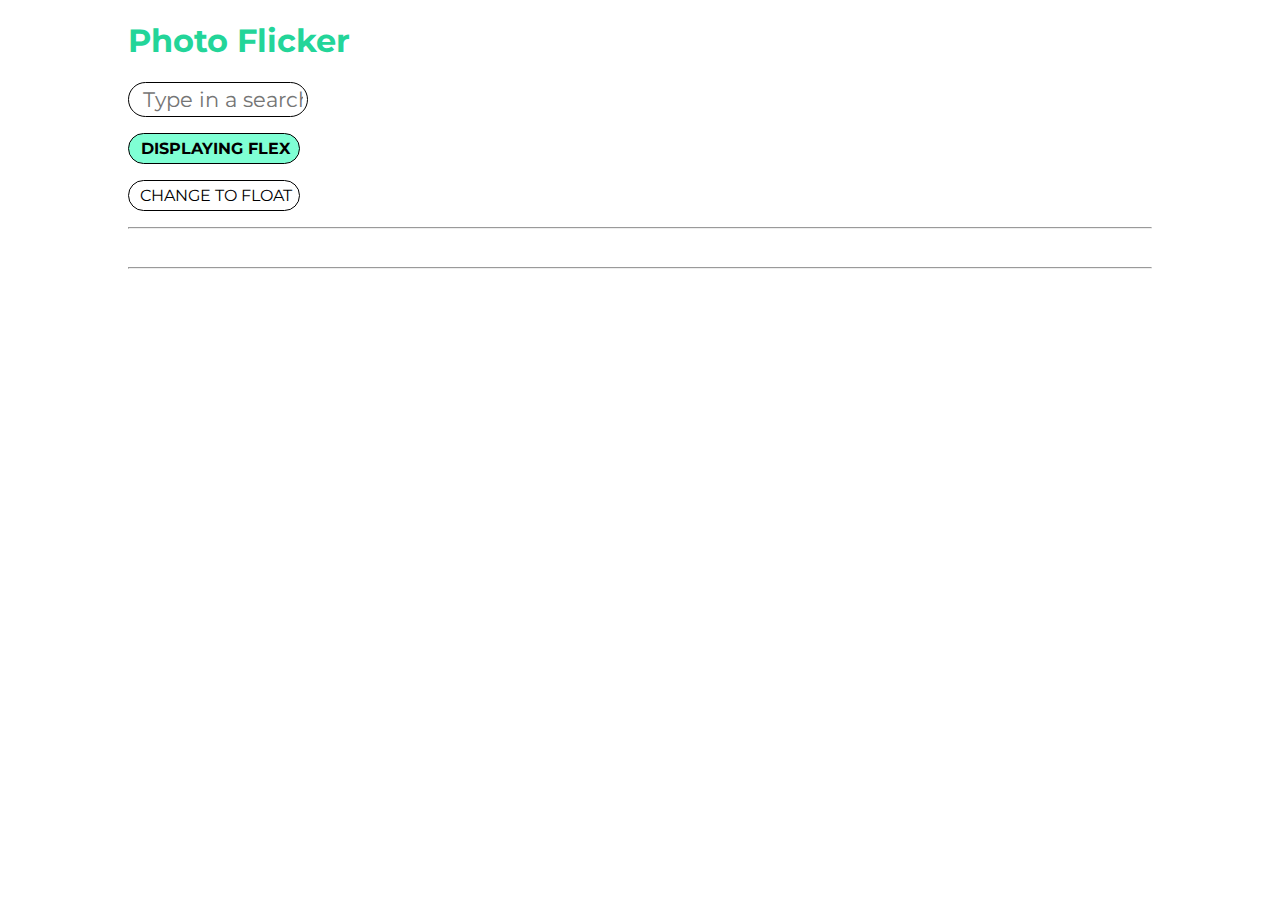
<file: html/indexTwo.html>
<!DOCTYPE html>
<html lang="en">

<head>

    <meta charset="utf-8">
    <meta name="viewport" content="width=device-width, initial-scale=1, maximum-scale=1, height=device-height">
    <!-- JQuery script -->
    <script src="../js/jqueryfile3.3.1.js"></script>
    <!-- JQuery-UI CSS and script -->
    <link rel="stylesheet" href="../jquery-ui-1.12.1/jquery-ui.css">
    <script src="../jquery-ui-1.12.1/jquery-ui.js"></script>
    <!-- My own JS file -->
    <script src="../js/mainJavaScript.js"></script>
    <!-- Google fonts -->
    <link href="https://fonts.googleapis.com/css?family=Montserrat" rel="stylesheet">
    <!-- My own CSS -->
    <link rel="stylesheet" href="../css/style.css">

    <title>Photo Flicker</title>
    <link rel="icon" type="image/png" href="../images/2027073.png">

</head>

<body class="flex_body">

    <h1 class="flex_h1">Photo Flicker</h1>

    <div class="search_input_box">
        <input type="text" name="search" id="search" placeholder="Type in a search word...">
    </div>

    <div class="switch_buttons">
        <div id="link_box_one" class="color_filled_blue">
            <a href="indexTwo.html"><strong>DISPLAYING FLEX</strong></a>
        </div>

        <div id="link_box_two">
            <a href="../index.html">CHANGE TO FLOAT</a>
        </div>
    </div>

    <hr>

    <div id="flex_container">

    </div>

    <div id="dialog">

    </div>

    <hr>

</body>

</html>
</file>
<file: css/style.css>
/* General styling */
* {
    font-family: 'Montserrat', sans-serif;
}

hr {
    margin-top: 1em;
    margin-bottom: 1em;
    text-indent: 0;
}

.search_input_box {
    margin: 1em 0;
}

body h1,
.search_input_box {
    text-align: center;
}

#link_box_one {
    width: 160px;
    border: 1px solid black;
    padding: 5px;
    border-radius: 25px;
    text-indent: 3px;
    display: inline-block;
    margin-bottom: 1em;
}

#link_box_two {
    width: 160px;
    border: 1px solid black;
    padding: 5px;
    border-radius: 25px;
    text-indent: 3px;
    display: inline-block;
}

.color_filled_blue {
    background-color: aquamarine;
}

.color_filled_pink {
    background-color: hotpink;
}

.switch_buttons {
    text-align: center;
}

input {
    border: 1px solid black;
    border-radius: 25px;
    text-indent: 10px;
    font-size: 1.3em;
    padding: 0.2em;
    width: 250px;
}

/******
/* Dialog box styling */

#dialog {
    background-color: white;
    border: 3px solid white;
    text-align: center;
}

.ui-dialog-titlebar {
    background-color: white;
    border: none !important;
}

.ui-dialog-titlebar-close {
    background-color: white !important;
    border: none !important;
}

.ui-dialog-titlebar-close:hover {
    background-color: white !important;
    border: none !important;
}

.ui-icon {
    width: 18px;
    height: 18px;
}

/* Medium devices (landscape tablets, 768px and up) */
@media only screen and (min-width: 768px) {

    body h1,
    .search_input_box {
        text-align: left;
    }

    #link_box_one,
    #link_box_two {
        display: block;
    }

    input {
        margin: 0;
    }
}

/* Large devices (laptops/desktops, 992px and up) */
@media only screen and (min-width: 992px) {

    .link_box {
        width: 160px;
    }

    input {
        width: 170px;
    }
}

/******

/*Float page styling*/

.float_h1 {
    color: hotpink;
}

.float_body {
    margin: auto;
    max-width: 80%;
}

.float_body a {
    text-decoration: none;
    color: black;
}

.image_frame_float {
    -webkit-box-sizing: border-box;
    box-sizing: border-box;
    width: 100%;
    overflow: hidden;
    -webkit-box-flex: 1;
    -ms-flex: 1;
    flex: 1;
    -webkit-column-count: 3;
    column-count: 3;
}

.image_frame_float img {
    height: 300px;
    width: 300px;
    -o-object-fit: cover;
    object-fit: cover;
    margin-left: auto;
    margin-right: auto;
}

@media only screen and (min-width: 768px) {

    .image_frame_float {
        float: left;
        width: 33.33%;
    }

    .image_frame_float img {
        height: 200px;
        width: 200px;
    }
}

@media only screen and (min-width: 992px) {

    .image_frame_float img {
        height: 400px;
        width: 400px;
    }
}

/******

/*Flex page styling*/

.flex_body {
    margin: auto;
    width: 80%;
}

.flex_body a {
    text-decoration: none;
    color: black;
}

.flex_h1 {
    color: rgb(35, 213, 153);
}

#flex_container {
    display: -webkit-box;
    display: -ms-flexbox;
    display: flex;
    -webkit-box-orient: horizontal;
    -webkit-box-direction: normal;
    -ms-flex-flow: row wrap;
    flex-flow: row wrap;
    -webkit-box-pack: justify;
    -ms-flex-pack: justify;
    justify-content: space-between;
}

#flex_container>div {
    -webkit-box-flex: 0;
    -ms-flex: 0 100%;
    flex: 0 100%;
}

.image_frame_flex {
    overflow: hidden;
}

.image_frame_flex img {
    height: 300px;
    width: 300px;
    -o-object-fit: cover;
    object-fit: cover;
}

@media only screen and (min-width: 768px) {

    #flex_container>div {
        -webkit-box-flex: 0;
        -ms-flex: 0 33%;
        flex: 0 33%;
    }

    .image_frame_flex {
        margin: 0;
    }

    .image_frame_flex img {
        height: 200px;
        width: 200px;
    }
}

@media only screen and (min-width: 992px) {

    .image_frame_flex img {
        height: 400px;
        width: 400px;
    }
}
</file>
